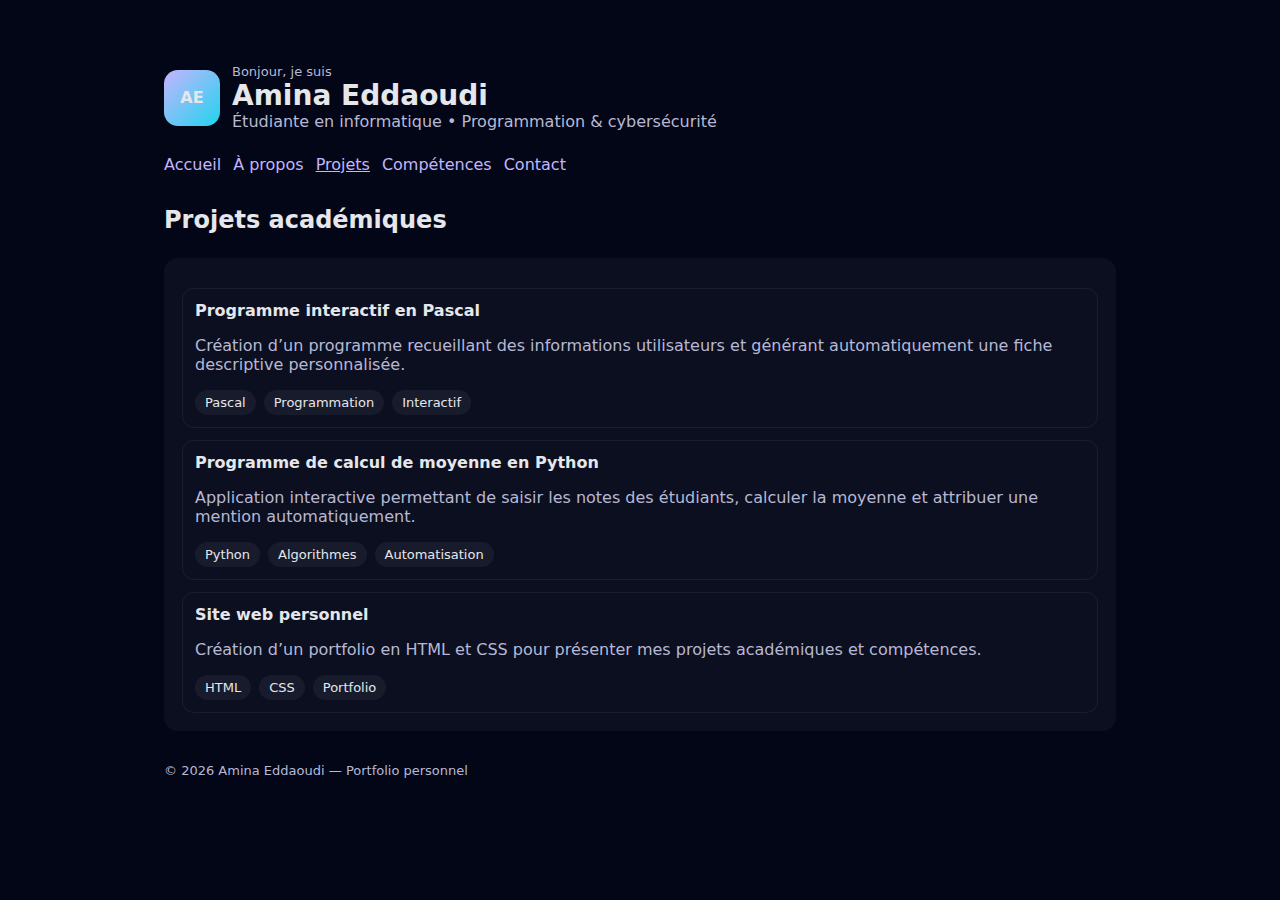
<file: projects.html>
<!doctype html>
<html lang="fr">
<head>
  <meta charset="utf-8" />
  <meta name="viewport" content="width=device-width,initial-scale=1" />
  <title>Projets — Amina Eddaoudi</title>
  <meta name="description" content="Projets académiques d'Amina Eddaoudi — Informatique et programmation" />
  <style>
    :root{--accent:#c4b5fd;--bg:#000000;--card:#0a0a0a;--muted:#b8b8d4}
    *{box-sizing:border-box}
    body{margin:0;font-family:Inter,system-ui,-apple-system,Segoe UI,Roboto;color:#e5e7eb;background:linear-gradient(180deg,#020617,#020617)}
    .wrap{max-width:1000px;margin:40px auto;padding:24px}
    header{display:flex;justify-content:space-between;align-items:center}
    .avatar{width:56px;height:56px;border-radius:14px;background:linear-gradient(135deg,var(--accent),#22d3ee);display:flex;align-items:center;justify-content:center;font-weight:700}
    h1{margin:0;font-size:28px}
    .muted{color:var(--muted)}
    nav ul{list-style:none;padding:0;display:flex;gap:12px;margin:0}
    nav a{color:var(--accent);text-decoration:none;font-weight:500}
    nav a.active{text-decoration:underline}
    .card{background:rgba(255,255,255,.04);padding:18px;border-radius:14px;margin-top:24px}
    .project{padding:12px;border-radius:12px;border:1px solid rgba(255,255,255,.06);margin-top:12px}
    .tags{display:flex;gap:8px;flex-wrap:wrap;margin-top:8px}
    .tag{font-size:13px;padding:5px 10px;border-radius:999px;background:rgba(255,255,255,.05)}
    footer{margin-top:32px;font-size:13px;color:var(--muted)}
  </style>
</head>
<body>
<div class="wrap">
  <!-- Header with avatar and name -->
  <header>
    <div style="display:flex;gap:12px;align-items:center">
      <div class="avatar">AE</div>
      <div>
        <div class="muted" style="font-size:13px">Bonjour, je suis</div>
        <h1>Amina Eddaoudi</h1>
        <div class="muted">Étudiante en informatique • Programmation & cybersécurité</div>
      </div>
    </div>
  </header>

  <!-- Navigation -->
  <nav style="margin-top:24px">
    <ul>
      <li><a href="index.html">Accueil</a></li>
      <li><a href="about.html">À propos</a></li>
      <li><a href="projects.html" class="active">Projets</a></li>
      <li><a href="skills.html">Compétences</a></li>
      <li><a href="contact.html">Contact</a></li>
    </ul>
  </nav>

  <!-- Main Projects Section -->
  <main>
    <h2 style="margin-top:32px">Projets académiques</h2>

    <div class="card">
      <div class="project">
        <strong>
          <a href="https://github.com/aeddaoud/Programme-interactif" target="_blank" style="color:inherit;text-decoration:none;">
            Programme interactif en Pascal
          </a>
        </strong>
        <p class="muted">Création d’un programme recueillant des informations utilisateurs et générant automatiquement une fiche descriptive personnalisée.</p>
        <div class="tags">
          <span class="tag">Pascal</span>
          <span class="tag">Programmation</span>
          <span class="tag">Interactif</span>
        </div>
      </div>

      <div class="project">
        <strong>
          <a href="https://github.com/aeddaoud/calcul-moyenne" target="_blank" style="color:inherit;text-decoration:none;">
            Programme de calcul de moyenne en Python
          </a>
        </strong>
        <p class="muted">Application interactive permettant de saisir les notes des étudiants, calculer la moyenne et attribuer une mention automatiquement.</p>
        <div class="tags">
          <span class="tag">Python</span>
          <span class="tag">Algorithmes</span>
          <span class="tag">Automatisation</span>
        </div>
      </div>

      <div class="project">
        <strong>
          <a href="https://github.com/aeddaoud/mon-portfolio" target="_blank" style="color:inherit;text-decoration:none;">
            Site web personnel
          </a>
        </strong>
        <p class="muted">Création d’un portfolio en HTML et CSS pour présenter mes projets académiques et compétences.</p>
        <div class="tags">
          <span class="tag">HTML</span>
          <span class="tag">CSS</span>
          <span class="tag">Portfolio</span>
        </div>
      </div>
    </div>
  </main>

  <!-- Footer -->
  <footer>
    © <span id="year"></span> Amina Eddaoudi — Portfolio personnel
  </footer>
</div>
<script>document.getElementById('year').textContent=new Date().getFullYear()</script>
</body>
</html>
</file>
